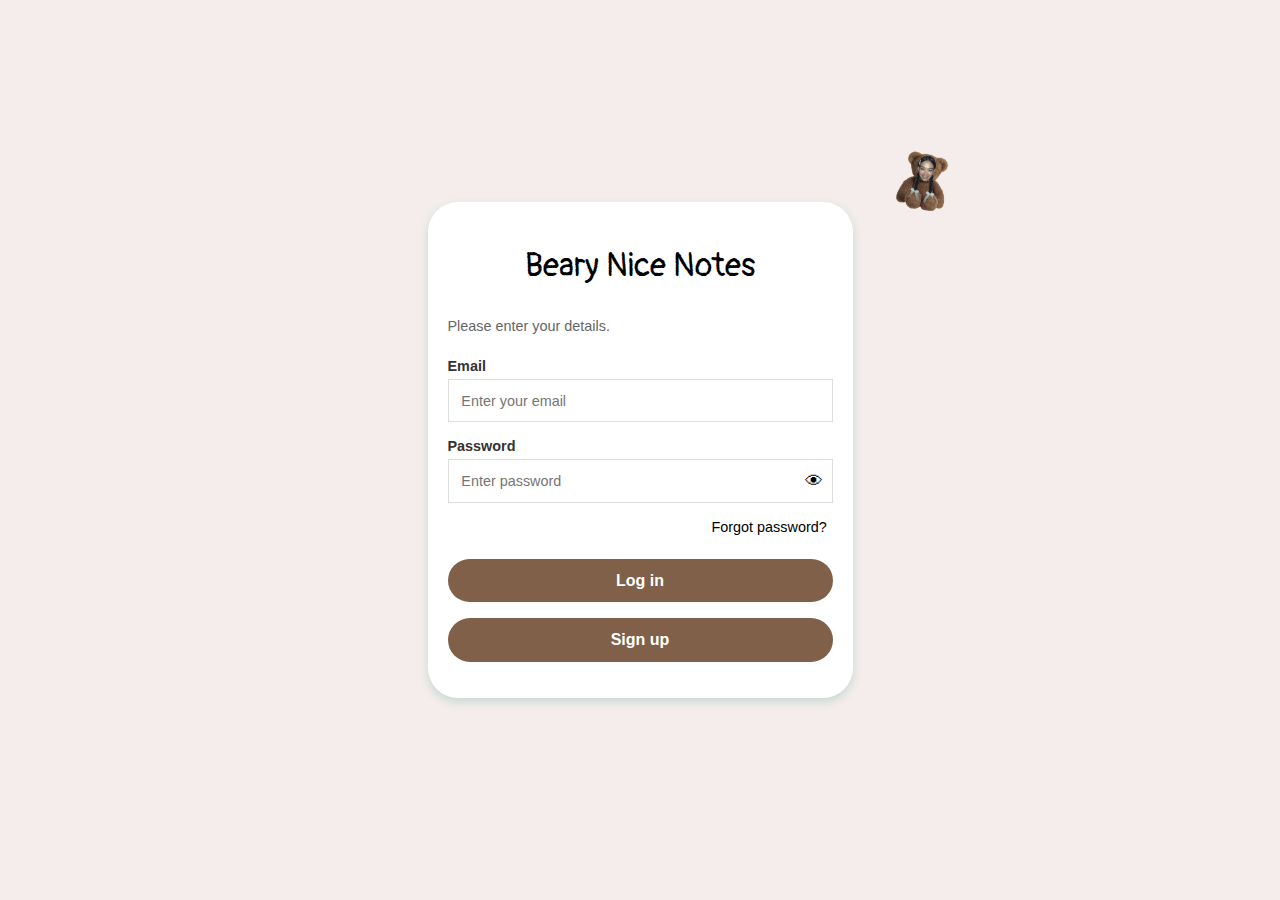
<file: index.html>
<!DOCTYPE html>
<html lang="en">
<head>
    <meta charset="UTF-8" />
    <meta name="viewport" content="width=device-width, initial-scale=1.0" />
    <title>Beary Nice Notes</title>
    <link rel="stylesheet" href="planner.css" />
    <script src="Planner.js"></script>

<link rel="preconnect" href="https://fonts.googleapis.com">
<link rel="preconnect" href="https://fonts.gstatic.com" crossorigin>
<link href="https://fonts.googleapis.com/css2?family=Pangolin&display=swap" rel="stylesheet">

<link rel="preconnect" href="https://fonts.googleapis.com">
<link rel="preconnect" href="https://fonts.gstatic.com" crossorigin>
<link href="https://fonts.googleapis.com/css2?family=Poppins:ital,wght@0,100;0,200;0,300;0,400;0,500;0,600;0,700;0,800;0,900;1,100;1,200;1,300;1,400;1,500;1,600;1,700;1,800;1,900&display=swap" rel="stylesheet">

</head>

<body>

    <div class="title">
    Beary Nice Notes
    <img src="sticker.png" class="teddybear" alt="Teddy Bear">
    </div>
       
    <div class="header">
        <div class="profile-section">
        <div id="avatar" class="avatar">A</div>
        <div id="profileText" class="profile-text">Good day, Student!</div>
    </div>

    <button id="openSettings" class="settings-btn"> ⚙ </button>
    </div>

        <div class="main-grid">

            <!-- Left part (TO DO LIST & NOTES)-->
            <div class="left-column">

                <!-- TO DO LIST -->
                <div class="card tasks-card">

                    <div class="card-header">
                        <span class="card-title"> To Do List: </span>
                    </div>

                    <div id="tasksList" class="tasks-list"></div>

                    <form id="addTaskForm" class="add-task-form">
                        <input
                            type="text"
                            id="taskInput"
                            class="task-input"
                            placeholder="Add a new task..."
                        />
                        <button type="submit" class="add-btn">Add</button>
                    </form>
                </div>

                <!-- NOTES -->
                <div class="card notes-card">
                    <div class="card-header">
                        <span class="card-title">Notes</span>
                    </div>

                    <textarea
                        id="notesInput"
                        class="notes-textarea"
                        placeholder="Write your notes here..."
                    ></textarea>
                </div>

            </div>

            
            <!-- Right Part (CLOCK & CALENDAR)-->
            <div class="right-column">

                <!-- CLOCK -->
                <div class="card clock-card">
                    <div class="card-header"></div>

                    <div class="clock-content">
                        <div id="clockTime" class="time"></div>
                        <div id="clockDate" class="date"></div>
                    </div>
                </div>

                <!-- CALENDAR -->
                <div class="card calendar-card">
                    <div class="card-header">
                        <span class="card-title">Calendar</span>
                    </div>

                <div class="calendar">
                    <div class="calendar-header">
                        <button id="prevMonth" class="calendar-nav">◀</button>
                        <div id="calendarMonth" class="calendar-month"></div>
                        <button id="nextMonth" class="calendar-nav">▶</button>
                    </div>
                        <div id="calendarDays" class="calendar-grid"></div>
                </div>

            </div>
        </div>

        <!-- FOOTER -->
        <div class="footer">
            Reminder: Panindigan mo lahat ng nilagay mo beh. Tapusin mo lahat 'yan.
        </div>


    <div id="modalOverlay" class="modal-overlay"></div>

    <!-- MODAL -->
    <div id="settingsModal" class="modal-box">
        <div class="modal-header">
            <h2>Settings</h2>
            <span id="closeModal" class="close-btn"> ✕ </span>
        </div>

    <div class="modal-content">

        <a href="Account.html?from=planner" class="modal-link">Account</a>

        <!--THEME (LIGHT & DARK MODE)-->
        <div class="modal-section">
            <label>Theme</label>
            <select id="themeSelect">
                <option value="light">Light Mode</option>
                <option value="dark">Dark Mode</option>
            </select>
        </div>

        <!--FONT STYLES-->
        <div class="modal-section">
            <label>Font Style</label>
            <select id="fontSelect">
                <option value="Poppins">Poppins</option>
                <option value="Arial">Arial</option>
                <option value="Verdana">Verdana</option>
            </select>
        </div>

        <button id="logoutBtn" class="logout-btn">Log Out</button>

    </div>
</div>

</body>
</html>
</file>
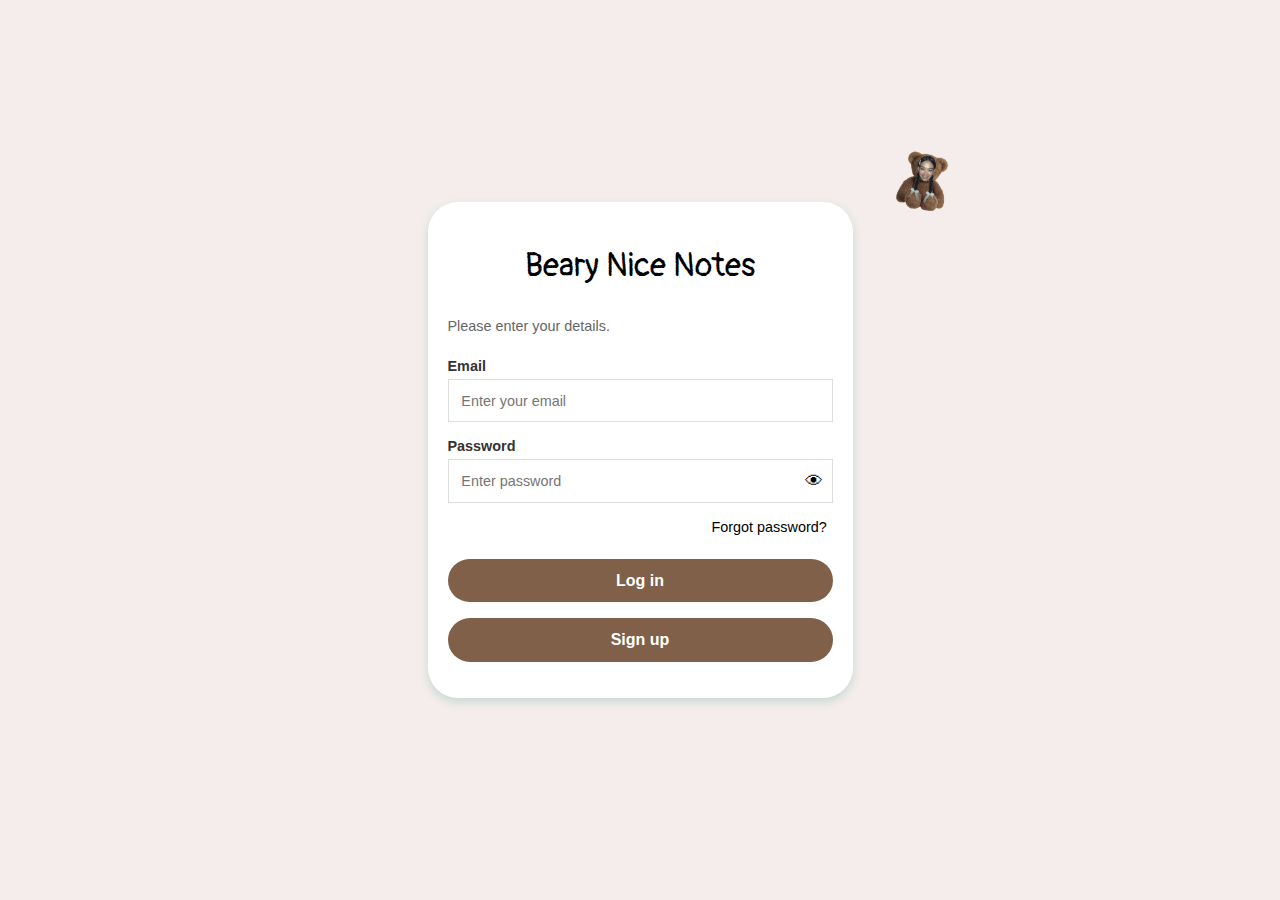
<file: Account.html>
<!DOCTYPE html>
<html lang="en">
<head>
  <meta charset="UTF-8">
  <meta name="viewport" content="width=device-width, initial-scale=1.0">
  <title> My Account </title>
  <link rel="stylesheet" href="Account.css">
    <script src="Account.js"></script>
  

  <link rel="preconnect" href="https://fonts.googleapis.com">
  <link rel="preconnect" href="https://fonts.gstatic.com" crossorigin>
  <link href="https://fonts.googleapis.com/css2?family=Pangolin&display=swap" rel="stylesheet">

</head>

<body>
  <div class="container">

    <div class="login-box">
      <h1> Beary Nice Notes </h1>
      <img src="sticker.png" class="teddybear" alt="Teddy Bear">
      <p class="subtitle"> Please enter your details. </p>
    
      <form id="loginForm">
        <div class="input-group">
          <label for="email"> Email </label>
          <input type="email" id="email" placeholder="Enter your email" required>
        </div>

        <div class="input-group">
          <label for="password"> Password </label>
          <div class="password-wrapper">
            <input type="password" id="password" placeholder="Enter password" required>
            <span id="togglePassword" class="toggle-password">👁</span>
          </div>
        </div>

        <div class="options">
          <a href="#" class="forgot-password"> Forgot password? </a>
        </div>

        <button type="submit" class="log-in-btn">Log in</button>
        <button type="submit" class="sign-up-btn"> Sign up</button>
      </form>


    </div>

  </div>

  
</body>
</html>
</file>
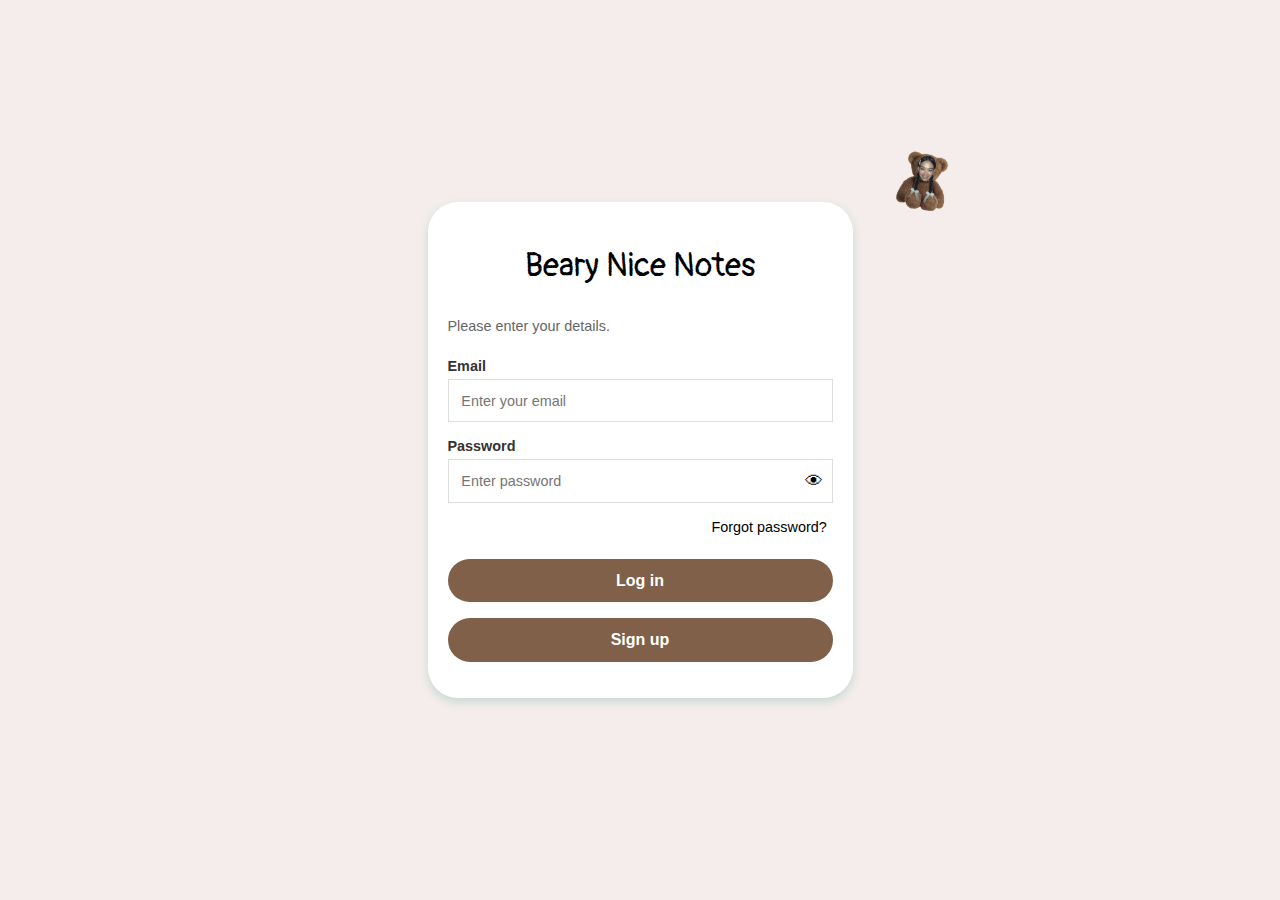
<file: planner.html>
<!DOCTYPE html>
<html lang="en">
<head>
    <meta charset="UTF-8" />
    <meta name="viewport" content="width=device-width, initial-scale=1.0" />
    <title>Planner</title>
    <link rel="stylesheet" href="planner.css" />
    <script src="Planner.js"></script>

   <link rel="preconnect" href="https://fonts.googleapis.com">
<link rel="preconnect" href="https://fonts.gstatic.com" crossorigin>
<link href="https://fonts.googleapis.com/css2?family=Pangolin&display=swap" rel="stylesheet">

<link rel="preconnect" href="https://fonts.googleapis.com">
<link rel="preconnect" href="https://fonts.gstatic.com" crossorigin>
<link href="https://fonts.googleapis.com/css2?family=Poppins:ital,wght@0,100;0,200;0,300;0,400;0,500;0,600;0,700;0,800;0,900;1,100;1,200;1,300;1,400;1,500;1,600;1,700;1,800;1,900&display=swap" rel="stylesheet">

</head>
<body>

    <div class="title">
  Beary Nice Notes
  <img src="sticker.png" class="teddybear" alt="Teddy Bear">
    </div>
       
        <div class="header">
    <div class="profile-section">
        <div id="avatar" class="avatar">A</div>
        <div id="profileText" class="profile-text">Good day, Student!</div>
    </div>
    <button id="openSettings" class="settings-btn"> ⚙ </button>
</div>

        <div class="main-grid">

            <!-- Left part (TO DO LIST & NOTES)-->
            <div class="left-column">

                <!-- TO DO LIST -->
                <div class="card tasks-card">
                    <div class="card-header">
                        
                        <span class="card-title"> To Do List: </span>
                    </div>

                    <div id="tasksList" class="tasks-list"></div>

                    <form id="addTaskForm" class="add-task-form">
                        <input
                            type="text"
                            id="taskInput"
                            class="task-input"
                            placeholder="Add a new task..."
                        />
                        <button type="submit" class="add-btn">Add</button>
                    </form>
                </div>

                <!-- NOTES -->
                <div class="card notes-card">
                    <div class="card-header">
                        <span class="card-title">Notes</span>
                    </div>

                    <textarea
                        id="notesInput"
                        class="notes-textarea"
                        placeholder="Write your notes here..."
                    ></textarea>
                </div>

            </div>


            
            <!-- Right Part (CLOCK & CALENDAR)-->
            <div class="right-column">

                <!-- CLOCK -->
                <div class="card clock-card">
                    <div class="card-header">
                    </div>

                    <div class="clock-content">
                        <div id="clockTime" class="time"></div>
                        <div id="clockDate" class="date"></div>
                    </div>
                </div>

                <!-- CALENDAR -->
                <div class="card calendar-card">
                    <div class="card-header">
                        
                        <span class="card-title">Calendar</span>
                    </div>

                    <div class="calendar">
                        <div class="calendar-header">
                            <button id="prevMonth" class="calendar-nav">◀</button>
                            <div id="calendarMonth" class="calendar-month"></div>
                            <button id="nextMonth" class="calendar-nav">▶</button>
                        </div>

                        

                        <div id="calendarDays" class="calendar-grid"></div>
                    </div>

                </div>

            </div>
        </div>

        <!-- FOOTER -->
        <div class="footer">
            Reminder: Panindigan mo lahat ng nilagay mo beh. Tapusin mo lahat 'yan.
        </div>


    <div id="modalOverlay" class="modal-overlay"></div>

    <!-- MODAL -->
<div id="settingsModal" class="modal-box">
    <div class="modal-header">
        <h2>Settings</h2>
        <span id="closeModal" class="close-btn"> ✕ </span>
    </div>

    <div class="modal-content">

        <a href="Account.html?from=planner" class="modal-link">Account</a>

        <div class="modal-section">
            <label>Theme</label>
           <select id="themeSelect">
    <option value="light">Light Mode</option>
    <option value="dark">Dark Mode</option>
</select>

        </div>

        <div class="modal-section">
            <label>Font Style</label>
            <select id="fontSelect">
    <option value="Poppins">Poppins</option>
    <option value="Arial">Arial</option>
    <option value="Verdana">Verdana</option>
</select>

        </div>

        <button id="logoutBtn" class="logout-btn">Log Out</button>


    </div>
</div>


</body>
</html>
</file>
<file: planner.css>
* {
    margin: 0;
    padding: 0;
    box-sizing: border-box;
}

body {
    font-family: "Poppins", sans-serif;
    font-weight: 300;
    font-style: normal;
    background: #ecf0f3;
    min-height: 100vh;
    padding: 2rem;
    color: #000000;
}

/* Eto yung sa "Beary Nice Notes" na Part*/
.title {
  text-align: center;       
  font-family: "Pangolin", cursive;
  font-weight: 400;
  font-style: normal;
  font-size: 50px;
  color: #000000;
  letter-spacing: 0.2em;
  margin-top: 20px;

}

.teddybear {
  position: absolute;
  margin-top: 5px;
  top: 0;                   
  width: 130px;            
  height: auto;
  left: 1020px;
  transform: rotate(10deg); 
}

/* HEADER (box na nilalaman yung profile & settings) */
.header {
    background: #ecf0f3;
    border: 1px solid #e2e8f0;
    border-radius: 30px;
    padding: 1.5rem;
    display: flex;
    justify-content: space-between;
    align-items: center;
    box-shadow:
    6px 6px 14px #cfcfcf,    
    -6px -6px 14px #cfcfcf;  
    transition: box-shadow 0.1s;
    margin-bottom: 2rem;
    margin-top: 2rem;
}

.profile-section {
    display: flex;
    align-items: center;
    gap: 1rem;
}

.avatar {
    width: 64px;
    height: 64px;
    border-radius: 50%;
    color: #000000;
    display: flex;
    align-items: center;
    justify-content: center;
    font-size: 1.25rem;
    font-weight: 600;
    border: 2px solid #ffffff;
    box-shadow: 0 1px 2px rgba(0, 0, 0, 0.05);
}

.profile-text {
    font-size: 1rem;
}

/* MAIN GRID NA (TASKS, NOTES, CLOCK, CALENDAR*/
.main-grid {
    display: grid;
    grid-template-columns: 2fr 1fr;
    gap: 2rem;
    margin-top: 2rem;
}

.left-column,
.right-column {
    display: flex;
    flex-direction: column;
    gap: 2rem;
}

/* CARDS (box ng to do, notes, clock at calendar) */
.card {
    background: #ecf0f3;
    border: 1px solid #e2e8f0;
    border-radius: 30px;
    padding: 1.5rem;
    box-shadow:
    6px 6px 14px #cfcfcf,    
    -6px -6px 14px #cfcfcf; 
    transition: box-shadow 0.1s;
}

.card-header {
    display: flex;
    align-items: center;
    gap: 0.5rem;
    margin-bottom: 1.5rem;
}

.card-title {
    font-size: 1rem;
    color: #1e293b;
    font-weight: 600;
}

/* TO DO LIST */
.tasks-list {
    display: flex;
    flex-direction: column;
    gap: 0.5rem;
    margin-bottom: 1.5rem;
}

.task-item {
    display: flex;
    align-items: center;
    gap: 0.75rem;
    padding: 0.75rem;
    border-radius: 8px;
    transition: all 0.2s;
    border: 1px solid transparent;
}

.task-item:hover {
    background: #dcdcdc  ;
}

.task-checkbox {
    width: 18px;
    height: 18px;
    cursor: pointer;
    border: 1px solid #cbd5e1;
    border-radius: 4px;
    appearance: none;
    -webkit-appearance: none;
    background: white;
    display: inline-flex;
    align-items: center;
    justify-content: center;
}

.task-checkbox:checked {
    background: #cbd5e1; 
    border: #cbd5e1;
}

.task-checkbox:checked::after {
    content: "✔";
    font-size: 14px;
    color: white;
}

.task-text {
    flex: 1;
    color: #475569;
    font-size: 0.95rem;
}

.task-text.completed {
    text-decoration: line-through;
    color: #cbd5e1;
}

.delete-btn {
    background: transparent;
    border: none;
    cursor: pointer;
    color: #000000;
    padding: 0.25rem;
    opacity: 0;
    transition: all 0.2s;
    width: 32px;
    height: 32px;
    border-radius: 4px;
    display: flex;
    align-items: center;
    justify-content: center;
}

.task-item:hover .delete-btn {
    opacity: 1;
}

.delete-btn:hover {
    background: #fee2e2;
    color: #dc2626;
}

.add-task-form {
    display: flex;
    gap: 0.5rem;
}

.task-input {
    flex: 1;
    padding: 0.75rem;
    border: 1px solid #e2e8f0;
    border-radius: 6px;
    font-size: 0.95rem;
    outline: none;
    transition: border-color 0.2s;
}

.task-input:focus {
    border-color: #b3b8be;
}

.add-btn {
    background: #88898b;
    color: white;
    border: none;
    padding: 0.75rem 1rem;
    border-radius: 6px;
    cursor: pointer;
    box-shadow: 0 1px 2px rgba(0, 0, 0, 0.05);
    transition: background 0.2s;
}

.add-btn:hover {
    background: #c0c8d4;
}

/* NOTES */
.notes-textarea {
    width: 100%;
    min-height: 200px;
    padding: 0.75rem;
    border: 1px solid #e2e8f0;
    border-radius: 6px;
    font-family: inherit;
    font-size: 0.95rem;
    resize: none;
    outline: none;
    background: #f8fafc;
    color: #475569;
    transition: all 0.2s;
}

.notes-textarea:focus {
    background: white;
    border-color: #cbd5e1;
}

.notes-textarea::placeholder {
    color: #cbd5e1;
}

/* CLOCK */
.clock-content {
    text-align: center;
}

.time {
    font-size: 4rem;
    color: #0f172a;
    margin-bottom: 0.5rem;
}

.date {
    font-size: 0.9rem;
    color: #64748b;
}

/* CALENDAR */
.calendar {
    display: flex;
    flex-direction: column;
    gap: 0.5rem;
}

.calendar-header {
    display: flex;
    justify-content: space-between;
    align-items: center;
    margin-bottom: 1rem;
}

.calendar-month {
    font-size: 0.95rem;
    color: #1e293b;
    font-weight: 600;
}

.calendar-nav {
    background: transparent;
    border: none;
    cursor: pointer;
    color: #64748b;
    padding: 0.25rem;
    border-radius: 4px;
    transition: background 0.2s;
}

.calendar-nav:hover {
    background: #f1f5f9;
}

.calendar-grid {
    display: grid;
    grid-template-columns: repeat(7, 1fr);
    gap: 0.25rem;
}

.calendar-day-header {
    text-align: center;
    font-size: 0.75rem;
    color: #94a3b8;
    padding: 0.5rem;
    font-weight: 600;
}

.calendar-day {
    aspect-ratio: 1;
    display: flex;
    align-items: center;
    justify-content: center;
    font-size: 0.875rem;
    border-radius: 6px;
    cursor: pointer;
    transition: all 0.2s;
    color: #000000;
}

.calendar-day:hover {
    background: #c0c8d4;
    color: white;
}

.calendar-day.today {
    background: #c0c8d4;
    color: white;
    font-weight: 600;
}

.calendar-day.other-month {
    color: #cbd5e1;
}

/* FOOTER */
.footer {
    margin-top: 3rem;
    text-align: center;
    color: #64748b;
    font-size: 0.95rem;
    display: flex;
    justify-content: center;
    margin-left: 41%;
}

/* Responsive */
@media (max-width: 1024px) {
    .main-grid {
        grid-template-columns: 1fr;
    }
}

@media (max-width: 640px) {
    body {
        padding: 1rem;
    }
    
    .title {
        font-size: 1.25rem;
        margin-bottom: 2rem;
    }
    
    .header {
        padding: 1rem;
    }
    
    .avatar {
        width: 48px;
        height: 48px;
        font-size: 1rem;
    }
}

/* SETTINGS BUTTON */
.settings-btn {
  border: none;
  cursor: pointer;
  background: transparent;
  color: black;
  font-size: 16px;
  margin: -5px;
  float: right;
  position: relative;
  z-index: 9999;   
}

.settings-btn:hover {
    color: #64748b;
}

/* MODAL */
.modal-overlay {
    position: fixed;
    top: 0;
    left: 0;
    width: 100%;
    height: 100%;
    transition: 0.3s ease;
    z-index: 900;
}

.modal-box {
    position: fixed;
    top: 50%;
    left: 50%;
    transform: translate(-50%, -60%);
    width: 380px;
    background: #ffffff;
    border-radius: 20px;
    padding: 25px;
    box-shadow: 0 15px 40px rgba(0,0,0,0.25);
    opacity: 0;
    visibility: hidden;
    transition: 0.3s ease;
    z-index: 1000;
    font-family: "Poppins", sans-serif;
}

.modal-overlay.active,
.modal-box.active {
    opacity: 1;
    visibility: visible;
    transform: translate(-50%, -50%);
}

.modal-header {
    display: flex;
    justify-content: space-between;
    align-items: center;
    margin-bottom: 20px;
}

.modal-content {
    display: flex;
    flex-direction: column;
    gap: 20px;
}

.modal-link,
.modal-section {
    background: #eef2f5;
    padding: 14px;
    border-radius: 14px;
    
}

.modal-link {
    text-decoration: none;
    color: black;
    font-size: 18px;
    font-weight: 500;
    
}

.modal-link:hover {
    color: #475569;
    background-color: #dcdcdc;
}

.modal-section label {
    font-weight: bold;
    display: block;
    margin-bottom: 6px;
}

.modal-section select,
.modal-section input[type="color"] {
    width: 100%;
    padding: 8px;
    border-radius: 8px;
    border: 1px solid #ccc;
}

.logout-btn {
    width: 100%;
    padding: 14px;
    margin-top: 10px;
    background: #806048;
    color: white;
    border: none;
    border-radius: 14px;
    font-size: 18px;
    font-weight: 600;
    cursor: pointer;
    transition: 0.2s;
}

.logout-btn:hover {
    background: #c4c4c4;
}

.close-btn {
    cursor: pointer;
    font-size: 26px;
    font-weight: bold;
    padding: 5px;
}

.close-btn:hover{
    color: #64748b;
}



/* DARK MODE */
body.dark {
  background: #1a1a1a;
  color: white;
}

body.dark .title {
  color: white;
}

body.dark .header {
  background: #242424;
  color: white;
  box-shadow:
  -6px -6px 12px #0a0a0a,    
  6px 6px 12px #3e3e3e;
}

body.dark .avatar {
  background: #242424;
  color: white;
  border-color: #ffffff;
  box-shadow: inset 3px 3px 6px #0a0a0a, inset -3px -3px 6px #3e3e3e;
}

body.dark .profile-text {
  color: white;
}

body.dark .card {
  background: #242424;
  color: white;
  box-shadow:
  -6px -6px 12px #0a0a0a,    
  6px 6px 12px #3e3e3e;
}

body.dark .card-title {
  color: white;
}

body.dark .task-text {
  color: #e0e0e0;
}

body.dark .task-text.completed {
  color: #3e3e3e;
}

body.dark .task-item {
    border: 1px solid #3e3e3e;
}

body.dark .task-item:hover {
    background: transparent;
}

body.dark .add-btn {
  background: #3e3e3e;
  box-shadow: 3px 3px 6px #0a0a0a, -3px -3px 6px #4e4e4e;
}

body.dark .add-btn:hover {
  background: #4e4e4e;
  box-shadow: inset 2px 2px 4px #0a0a0a, inset -2px -2px 4px #5e5e5e;
}

body.dark .delete-btn {
  color: #e0e0e0;
}

body.dark .delete-btn:hover {
  background: #3e2a2a;
  color: #ff6b6b;
}

body.dark .notes-textarea {
  background: #242424;
  color: white;
  border-color: #3e3e3e;
}

body.dark .notes-textarea:focus {
  background: #2a2a2a;
  border-color: #4e4e4e;
}

body.dark .task-input {
  background: #242424;
  color: white;
  border-color: #3e3e3e;
  box-shadow: inset 3px 3px 6px #0a0a0a, inset -3px -3px 6px #3e3e3e;
}

body.dark .task-input:focus {
  border-color: #5e5e5e;
  box-shadow: inset 3px 3px 6px #0a0a0a, inset -3px -3px 6px #4e4e4e;
}

body.dark .time {
  color: white;
}

body.dark .calendar-month {
  color: white;
}

body.dark .date {
  color: #999999;
}

body.dark .calendar-day {
  color: white;
}

body.dark .calendar-day:hover {
  background: #3e3e3e;
  color: white;
  box-shadow: inset 2px 2px 4px #0a0a0a, inset -2px -2px 4px #4e4e4e;
}

body.dark .calendar-day.today {
  background: #3e3e3e;
  color: white;
  font-weight: 600;
  box-shadow: inset 2px 2px 4px #0a0a0a, inset -2px -2px 4px #4e4e4e;
}

body.dark .footer {
  color: #888888;
}

body.dark .settings-btn {
  color: white;
}

body.dark .settings-btn:hover {
  color: #9ca3af;
}

body.dark .modal-section select,
body.dark .modal-section input[type="color"] {
  background: #242424;
  color: white;
  border-color: #3e3e3e;
  box-shadow: inset 2px 2px 4px #0a0a0a, inset -2px -2px 4px #3e3e3e;
}

body.dark {
    background: #1a1a1a;
    color: white;
    box-shadow: none;
}

body.dark .modal-box {
    background: #2d2d2d;
    color: white;
}

body.dark .modal-link {
  color: white;
  background-color: #2a2a2a;
  box-shadow: -4px -4px 8px #0a0a0a, 4px 4px 8px #3e3e3e;
}

body.dark .modal-link:hover {
  background-color: #303030;
}

body.dark .modal-section {
  background: #2a2a2a;
  color: white;
  box-shadow: inset -2px -2px 4px #0a0a0a, inset 2px 2px 4px #3e3e3e;
}

body.dark .modal-section label {
  color: white;
}

body.dark .logout-btn {
    background: #806048;
}

body.dark .logout-btn:hover {
    background: #c4c4c4;
}

body.dark .close-btn {
  color: white;
}

body.dark .close-btn:hover {
  color: #9ca3af;
}
</file>
<file: Account.css>
* {
    margin: 0;
    padding: 0;
    box-sizing: border-box;
    font-family: Arial, sans-serif;
}
  
body {
    display: flex;
    justify-content: center;
    align-items: center;
    min-height: 100vh;
    background-color: #f4edeb;
}
  
.container {
    width: 100%;
    max-width: 425px;
    padding: 20px;
    background-color: white;
    box-shadow: 0 4px 10px #c8d7d1;
    text-align: left;
    border-radius: 30px;
}
  
h1 {
    font-size: 2rem;
    text-align: center;       
  font-family: "Pangolin", cursive;
  font-weight: 400;
    color: #000000;
    margin-bottom: 0.5rem;
    margin-top: 1.5rem;
}

.teddybear {
  position: absolute;
  top: 148px;                   
  width: 66px;            
  height: auto;
  left: 890px;
  transform: rotate(10deg); 
}
  
.subtitle {
    font-size: 0.9rem;
    color: #666;
    margin-bottom: 1.5rem;
    margin-top: 2rem;
}
  
.input-group {
    margin-bottom: 1rem;
}
  
label {
    font-size: 0.9rem;
    font-weight: 600;
    margin-bottom: 0.3rem;
    display: block;
    color: #333;
}
  
input {
    width: 100%;
    padding: 0.8rem;
    border: 1px solid #ddd;
    font-size: 0.9rem;
    color: #333;
}
  
input:focus {
    outline: none;
    border-color: #000;
}
  
.options {
    display: flex;
    justify-content: space-between;
    align-items: center;
    margin-bottom: 1.5rem;
}

.options input {
    margin-right: 0.4rem;
}

.forgot-password {
    color: #000;
    text-decoration: none;
    font-size: 0.9rem;
    margin-left: 16.5rem;
}
  
.forgot-password:hover {
    text-decoration: underline;
    color: #274236;
}

button {
    width: 100%;
    padding: 0.8rem;
    font-size: 1rem;
    cursor: pointer;
    font-weight: bold;
    border-radius: 30px;
}
  
.log-in-btn {
    background-color: #806048;
    color: #fff;
    border: none;
    margin-bottom: 1rem;
}
  
.log-in-btn:hover {
    background-color: #c4c4c4;
}
  
.sign-in-btn {
    background-color: #806048;
    color: #fff;
    order: none;
    margin-bottom: 1rem;
}
    
.sign-in-btn:hover {
    background-color: #c4c4c4;
}

.sign-up-btn {
    background-color: #806048;
    color: #fff;
    border: none;
    margin-bottom: 1rem;
}
    
.sign-up-btn:hover {
    background-color: #c4c4c4;
}

.password-wrapper {
    position: relative;
}

.password-wrapper input {
    width: 100%;
    padding-right: 40px; 
}

.toggle-password {
    position: absolute;
    right: 10px;
    top: 50%;
    transform: translateY(-50%);
    cursor: pointer;
    font-size: 18px;
}
</file>
